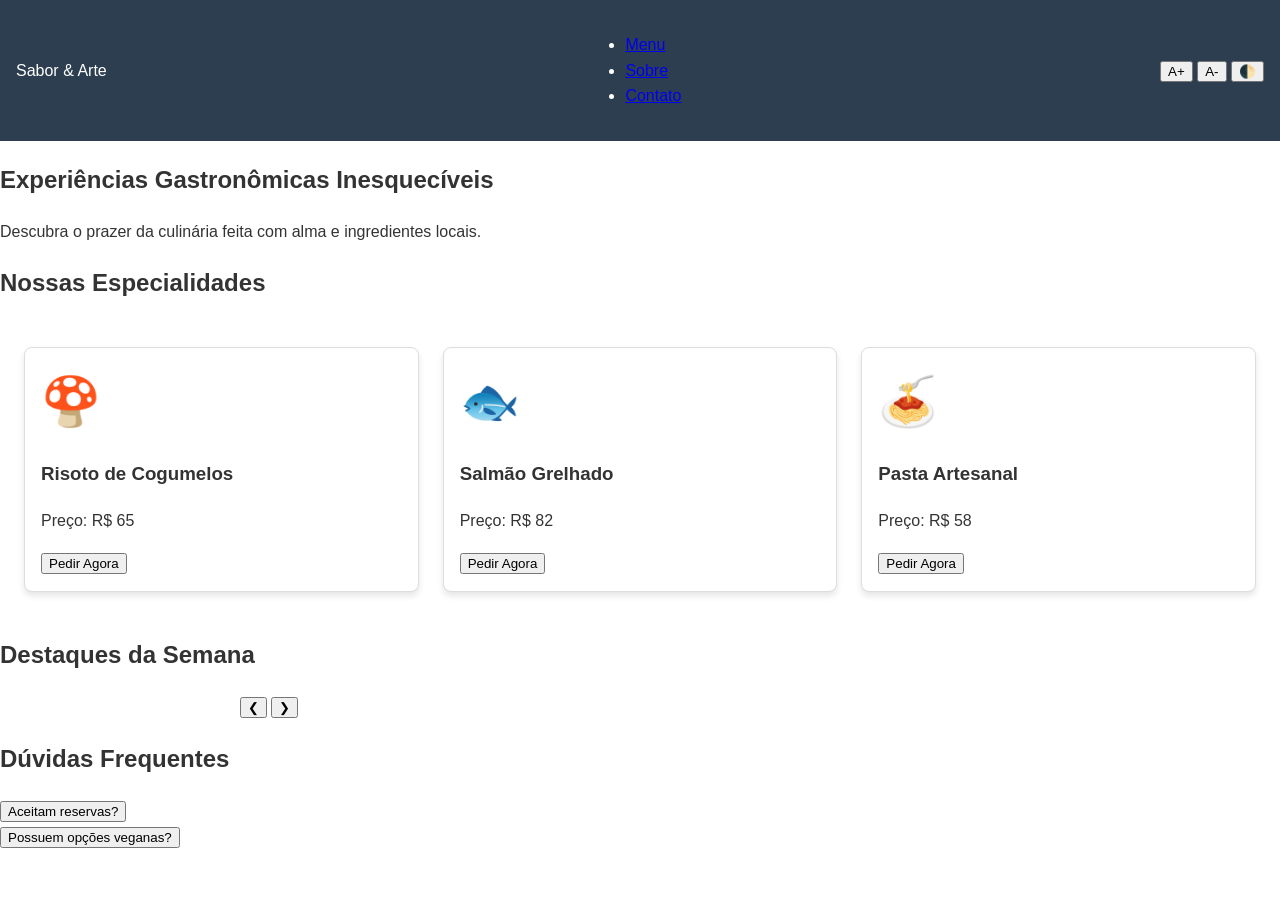
<file: index.html>
<!DOCTYPE html>
<html lang="pt-BR">
<head>
    <meta charset="UTF-8">
    <meta name="viewport" content="width=device-width, initial-scale=1.0">
    <title>Sabor & Arte | Gastronomia Contemporânea</title>
    <link rel="stylesheet" href="style.css">
</head>
<body>
    <header>
        <nav aria-label="Navegação Principal">
            <div class="logo">Sabor & Arte</div>
            <ul class="nav-links">
                <li><a href="#menu">Menu</a></li>
                <li><a href="#sobre">Sobre</a></li>
                <li><a href="#contato">Contato</a></li>
            </ul>
            <div class="accessibility-controls">
                <button id="increase-font" aria-label="Aumentar fonte">A+</button>
                <button id="decrease-font" aria-label="Diminuir fonte">A-</button>
                <button id="toggle-contrast" aria-label="Alternar Alto Contraste">🌓</button>
            </div>
        </nav>
    </header>

    <main>
        <section class="hero reveal">
            <h1>Experiências Gastronômicas Inesquecíveis</h1>
            <p>Descubra o prazer da culinária feita com alma e ingredientes locais.</p>
        </section>

        <section id="menu" class="reveal">
            <h2>Nossas Especialidades</h2>
            <div id="menu-container" class="grid-container" role="region" aria-live="polite">
                </div>
        </section>

        <section class="carousel-section reveal">
            <h2>Destaques da Semana</h2>
            <div class="carousel" role="toolbar" aria-label="Carrossel de pratos">
                <div id="carousel-track" class="carousel-track"></div>
                <button class="prev" aria-label="Prato anterior">❮</button>
                <button class="next" aria-label="Próximo prato">❯</button>
            </div>
        </section>

        <section id="faq" class="reveal">
            <h2>Dúvidas Frequentes</h2>
            <div class="accordion-container" id="faq-accordion">
                </div>
        </section>
    </main>

    <footer class="reveal">
        <p>&copy; 2023 Sabor & Arte. Todos os direitos reservados.</p>
    </footer>

    <script src="script.js"></script>
</body>
</html>
</file>
<file: style.css>
/* --- DESIGN SYSTEM & VARIABLES --- */
:root {
    --primary-color: #d35400; /* Laranja Gastronômico */
    --secondary-color: #2c3e50;
    --bg-color: #ffffff;
    --text-color: #333333;
    --spacing: 1.5rem;
    --radius: 8px;
    --transition: all 0.3s ease;
    --font-size-base: 16px;
}

/* --- MODO ALTO CONTRASTE --- */
body.high-contrast {
    --primary-color: #ffff00;
    --secondary-color: #000000;
    --bg-color: #000000;
    --text-color: #ffffff;
}

html { font-size: var(--font-size-base); }

body {
    margin: 0;
    font-family: 'Segoe UI', Tahoma, Geneva, Verdana, sans-serif;
    background-color: var(--bg-color);
    color: var(--text-color);
    line-height: 1.6;
    transition: var(--transition);
}

/* --- LAYOUT (MOBILE FIRST) --- */
header {
    background: var(--secondary-color);
    color: white;
    padding: 1rem;
    position: sticky;
    top: 0;
    z-index: 1000;
}

nav {
    display: flex;
    flex-direction: column;
    align-items: center;
    gap: 1rem;
}

.grid-container {
    display: grid;
    grid-template-columns: 1fr; /* Mobile: 1 coluna */
    gap: var(--spacing);
    padding: var(--spacing);
}

/* --- COMPONENTES --- */
.card {
    border: 1px solid #ddd;
    border-radius: var(--radius);
    padding: 1rem;
    background: white;
    box-shadow: 0 4px 6px rgba(0,0,0,0.1);
}

.carousel {
    position: relative;
    overflow: hidden;
    max-width: 800px;
    margin: auto;
}

.carousel-track {
    display: flex;
    transition: transform 0.5s ease-in-out;
}

/* --- ANIMAÇÕES (SCROLL REVEAL) --- */
.reveal {
    opacity: 0;
    transform: translateY(30px);
    transition: opacity 0.8s ease-out, transform 0.8s ease-out;
}

.reveal.active {
    opacity: 1;
    transform: translateY(0);
}

/* --- MEDIA QUERIES (DESKTOP) --- */
@media (min-width: 768px) {
    nav { flex-direction: row; justify-content: space-between; }
    
    /* Edite aqui o número de colunas do grid */
    .grid-container {
        grid-template-columns: repeat(3, 1fr);
    }
}
</file>
